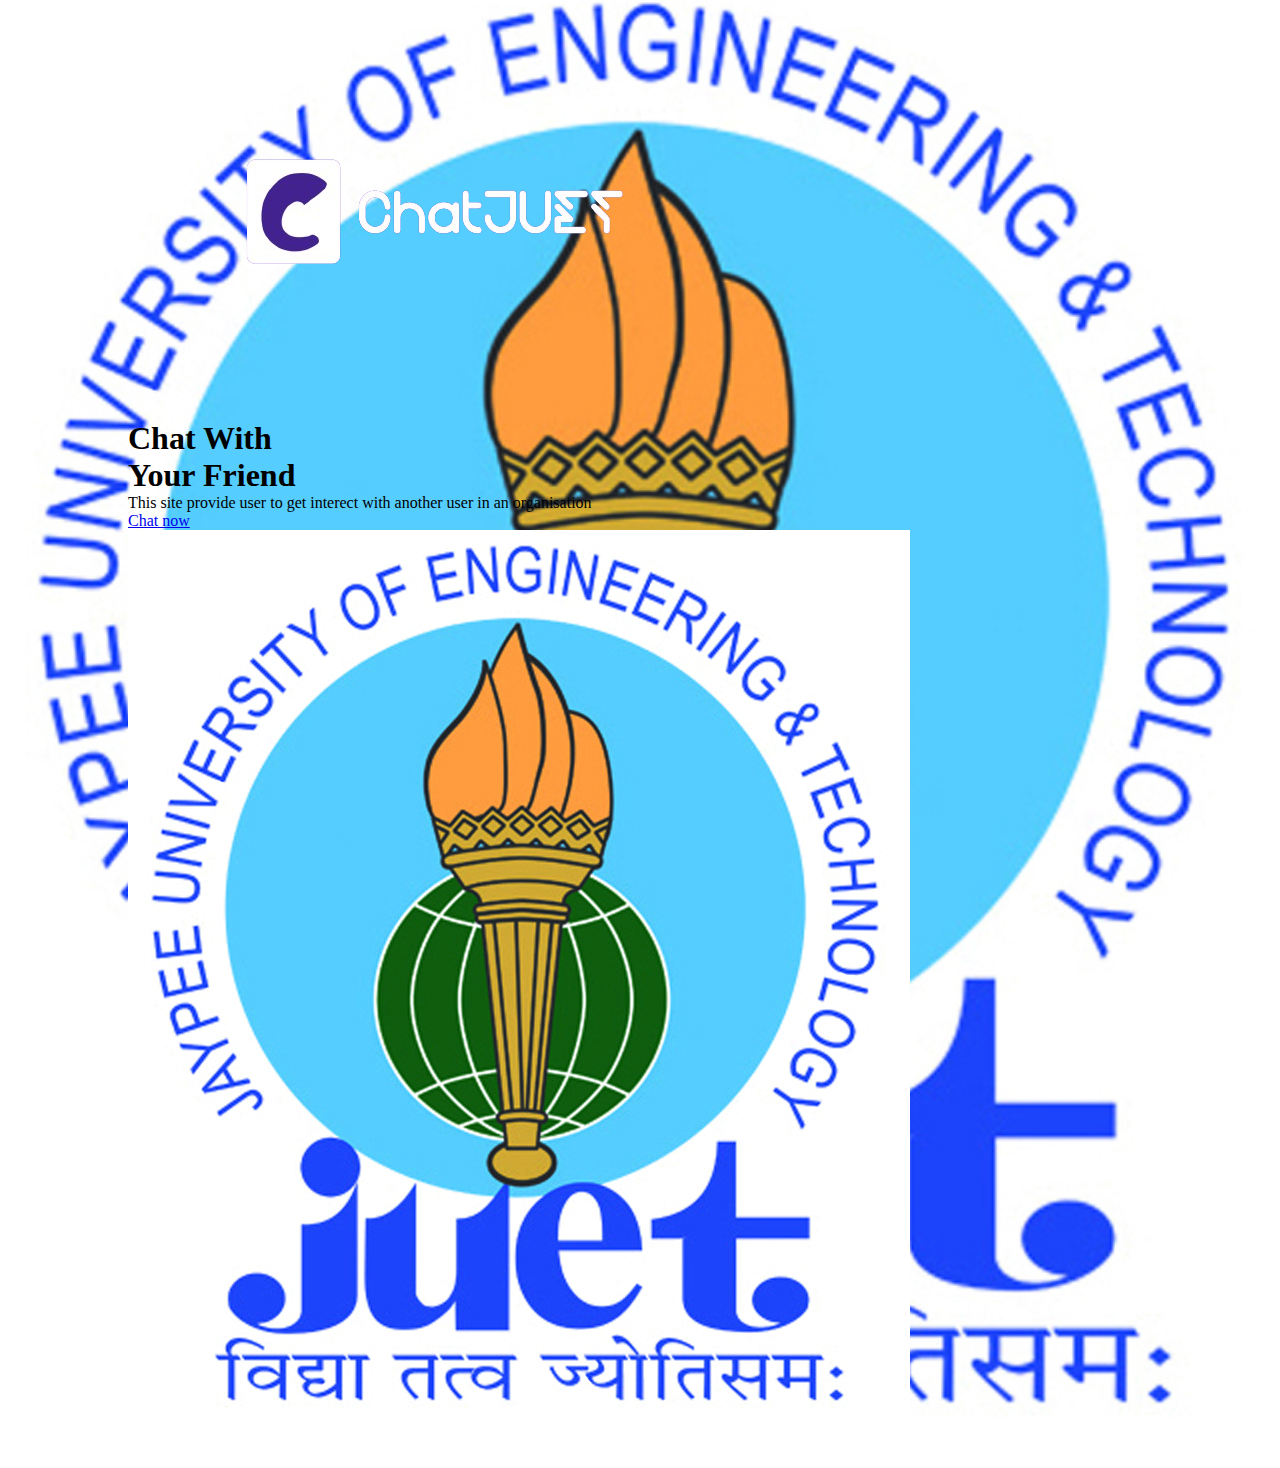
<file: front.html>
<!DOCTYPE html>
<html lang="en">
<head>
    <meta charset="UTF-8">
    <meta name="viewport" content="width=device-width, initial-scale=1.0">
    <link rel="shortcut icon" type="x-icon" href="chatjueticon.png">
    <title>Chat</title>
    <link rel="stylesheet" href="chatjuet.css">
</head>
<body>
    <div class="hero"> 
        <div class="content">
            <image class="img" src="chatjuet.png"></image>
            <h1 class="anim"> Chat With<br>Your Friend</h1>
            <p class="anim">This site provide user to get interect with another user in an organisation</p>
            <a href="search.html" class="btn anim">Chat now </a>
        </div>
        <div>
            <img src="juet_trans1.jpg" class="feature-img anim">
        </div>
    </div>

    <script>
        let userCreds = JSON.parse(sessionStorage.getItem("users-cred"));
        let userInfo = JSON.parse(sessionStorage.getItem("user-info"));
    </script>
</body>
</html>
</file>
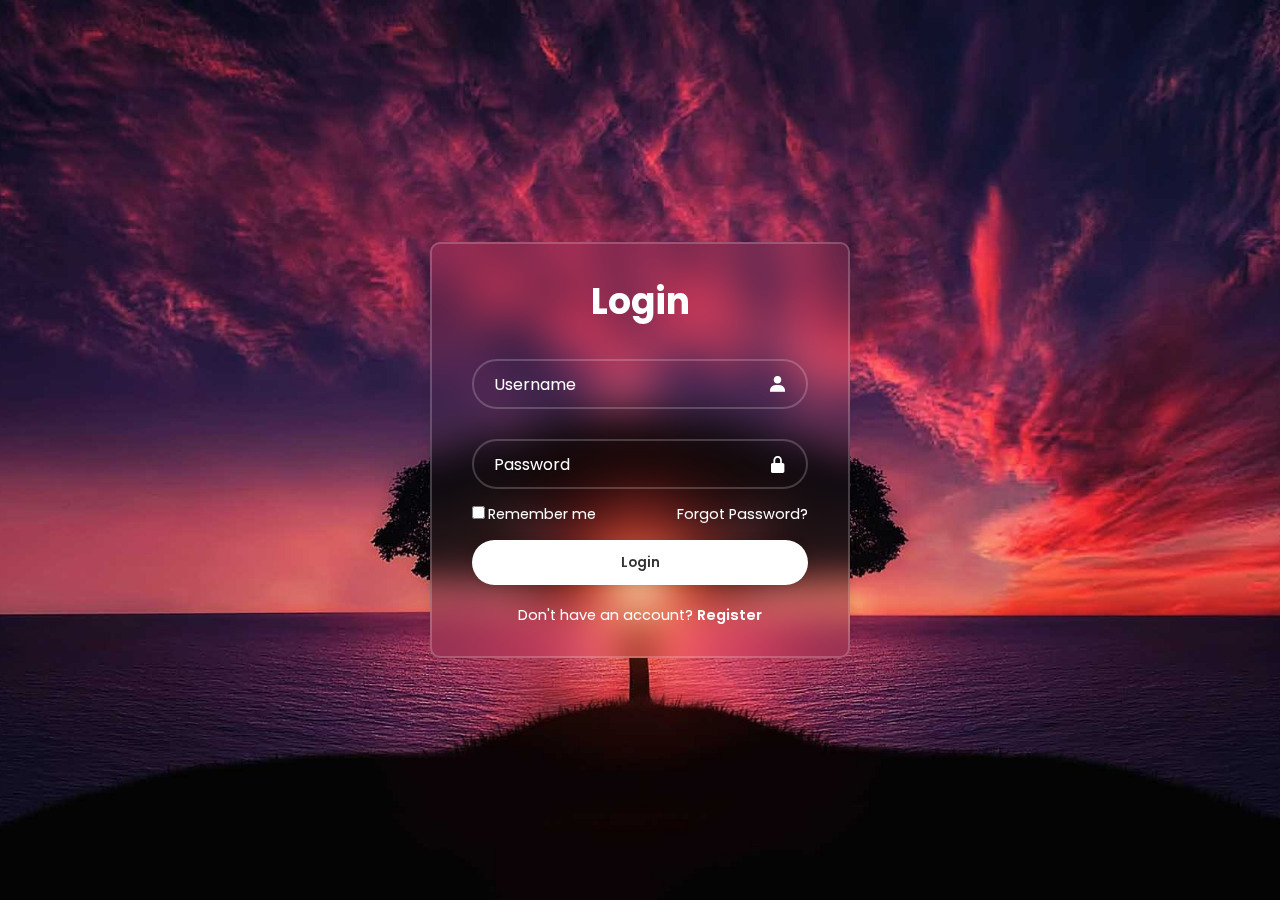
<file: proj.html>
<!DOCTYPE html>
<html lang="en">
<head>
  <meta charset="UTF-8">
  <meta http-equiv="X-UA-Compatible" content="IE=edge">
  <meta name="viewpoint" content="width=device-width,initial-scale=1.0"> 
 <title>Chat JUET</title>
 <link rel="stylesheet" href="style.css"> 
 <link href='https://unpkg.com/boxicons@2.1.4/css/boxicons.min.css' rel='stylesheet'>
</head>


<body>

<div class="wrapper">
    <form action="">
         <h1>Login</h1>
        <div class="input-box">
            <input type="text" placeholder="Username" required>
            <i class='bx bxs-user'></i> 
        </div>
         <div class="input-box">
            <input type="password" placeholder="Password" required>
            <i class='bx bxs-lock-alt' ></i> 
        </div>
         <div class="remember-forgot">
            <label><input type="checkbox">Remember me </label>
            <a href="#">Forgot Password? </a>
         </div>                
         <button type="submit" class="button">Login</button>
         <div class="register-link">
            <p>Don't have an account? <a href="#">Register</a></p>
         </div>
    </form>
</div>    



</body>
</file>
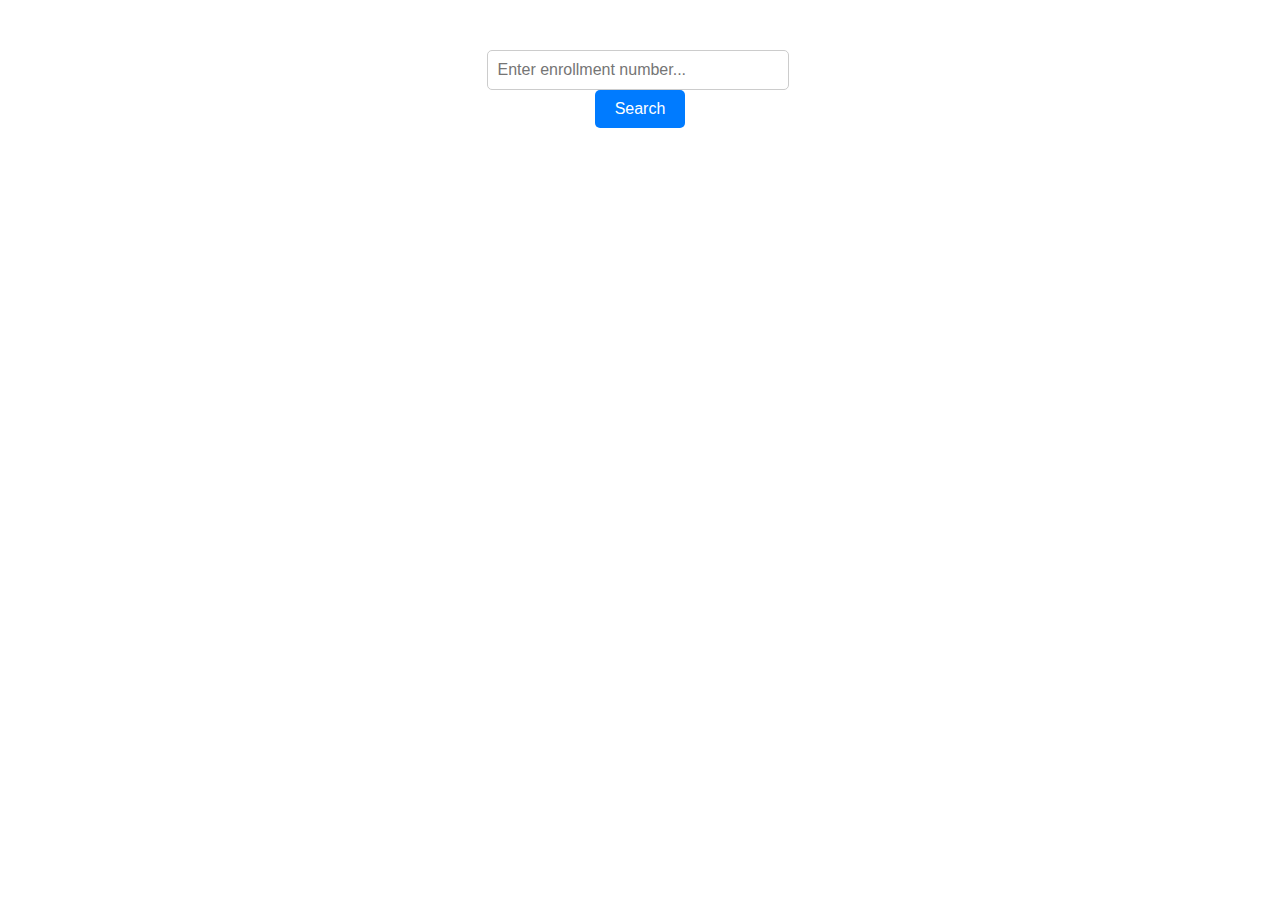
<file: search.html>
<!DOCTYPE html>
<html lang="en">
<head>
    <meta charset="UTF-8">
    <meta name="viewport" content="width=device-width, initial-scale=1.0">
    <title>Search</title>
    <link rel="stylesheet" href="chatjuet1.css">
</head>
<body>
    <div class="search-container">
        <input type="text" id="searchInput" placeholder="Enter enrollment number...">
        <button onclick="searchUser()">Search</button>
        <p id="searchResult"></p>
    </div>

    <script src="chat.js"></script>
</body>
</html>
</file>
<file: chatjuet.css>
*{
  margin:0;
  padding:0;
  box-sizing: border-box;
  font-family: 'poppins';
}
.hero{
    width: 100%;
    min-height: 100vh;
    background-image:url(juet_trans1.jpg);
    background-position: center;
    background-size: cover;
    padding: 10px 10%;
    overflow: hidden;
}
</file>
<file: style.css>
@import url('https://fonts.googleapis.com/css2?family=Poppins:wght@300;400;500;600;700;800&display=swap');

* {  margin: 0;
    padding: 0;
    box-sizing: border-box;
    font-family: "Poppins",sans-serif;
}

body{
    display: flex;
    justify-content: center;
    align-items: center;
    min-height: 100vh;
    background: url("background.jpg") no-repeat;
    background-size: cover;
    background-position: center;

}

.wrapper{
    width: 420px;
    background: transparent;
    border: 2px solid rgba(255, 255, 255, .2);
    backdrop-filter: blur(20px);
    box-shadow: 0 0 10px rgba(0,0,0,.1);
    color: #fff;
    border-radius: 10px;
    padding: 30px 40px;

}

.wrapper h1{
    font-size: 36px;
    text-align: center;

}

.wrapper .input-box{
    position: relative;
    width: 100%;
    height: 50px;
    margin: 30px 0;
}

.input-box input{
    width: 100%;
    height: 100%;
    background: transparent;
    border: none;
    outline: none;
    border: 2px solid rgba(255, 255, 255, .2);
    border-radius: 40px;
    font-size: 16px;
    color: #fff;
    padding: 20px 45px 20px 20px;
}
.input-box input::placeholder{
    color: #fff;
}

.input-box i{
    position: absolute;
    right: 20px;
    top: 50%;
    transform: translateY(-50%);
    font-size: 20px;
}

.wrapper .remember-forgot{
    display: flex;
    justify-content: space-between;
    font-size: 14.5px;
    margin: -15px 0 15px;

}

.remember-forgot label input{
    accent-color: #fff;
    margin-right: 3px;
}

.remember-forgot a{
    color: #fff;
    text-decoration: none;
}

.remember-forgot a:hover{
    text-decoration: underline;
}

.wrapper .button{
    width: 100%;
    height: 45px;
    background: #fff;
    border: none;
    outline: none;
    border-radius: 40px;
    box-shadow: 0 0 10px rgba(0,0,0,.1);
    color: #333;
    font-weight: 600;
}

.wrapper .register-link{
    font-size: 14.5px;
    text-align: center;
    margin-top: 20px;
}

.register-link p a{
    color: #fff;
    text-decoration: none;
    font-weight: 600;
}

.register-link p a:hover{
    text-decoration: underline;
}

#icon{
    cursor: pointer;
}

.button{
    cursor: pointer;
}
</file>
<file: chatjuet1.css>
body {
    font-family: Arial, sans-serif;
    margin: 0;
    padding: 0;
}

.search-container {
    max-width: 400px;
    margin: 50px auto;
    text-align: center;
}

#searchInput {
    width: 70%;
    padding: 10px;
    margin-right: 5px;
    border: 1px solid #ccc;
    border-radius: 5px;
    font-size: 16px;
}

#searchInput:focus {
    outline: none;
}

button {
    padding: 10px 20px;
    background-color: #007bff;
    color: #fff;
    border: none;
    border-radius: 5px;
    cursor: pointer;
    font-size: 16px;
}

button:hover {
    background-color: #0056b3;
}

#searchResult {
    margin-top: 20px;
    font-size: 18px;
}
</file>
